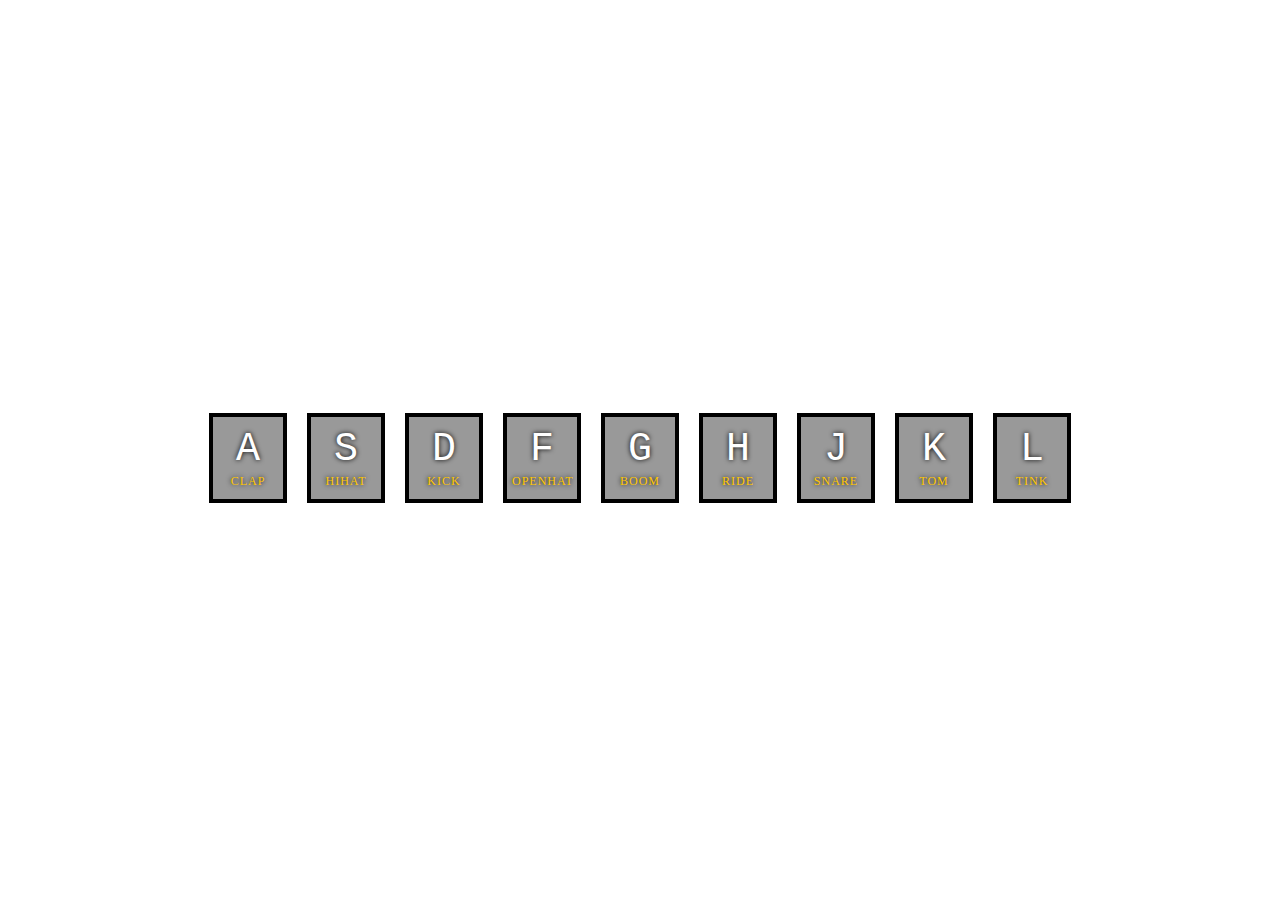
<file: 01 - JS Drum Kit/index.html>
<!DOCTYPE html>
<html lang="en">
<head>
  <meta charset="UTF-8">
  <title>JS Drum Kit</title>
  <link rel="stylesheet" href="style.css">
</head>
<body>


  <div class="keys">
    <div data-key="65" class="key">
      <kbd>A</kbd>
      <span class="sound">clap</span>
    </div>
    <div data-key="83" class="key">
      <kbd>S</kbd>
      <span class="sound">hihat</span>
    </div>
    <div data-key="68" class="key">
      <kbd>D</kbd>
      <span class="sound">kick</span>
    </div>
    <div data-key="70" class="key">
      <kbd>F</kbd>
      <span class="sound">openhat</span>
    </div>
    <div data-key="71" class="key">
      <kbd>G</kbd>
      <span class="sound">boom</span>
    </div>
    <div data-key="72" class="key">
      <kbd>H</kbd>
      <span class="sound">ride</span>
    </div>
    <div data-key="74" class="key">
      <kbd>J</kbd>
      <span class="sound">snare</span>
    </div>
    <div data-key="75" class="key">
      <kbd>K</kbd>
      <span class="sound">tom</span>
    </div>
    <div data-key="76" class="key">
      <kbd>L</kbd>
      <span class="sound">tink</span>
    </div>
  </div>

  <audio data-key="65" src="sounds/clap.wav"></audio>
  <audio data-key="83" src="sounds/hihat.wav"></audio>
  <audio data-key="68" src="sounds/kick.wav"></audio>
  <audio data-key="70" src="sounds/openhat.wav"></audio>
  <audio data-key="71" src="sounds/boom.wav"></audio>
  <audio data-key="72" src="sounds/ride.wav"></audio>
  <audio data-key="74" src="sounds/snare.wav"></audio>
  <audio data-key="75" src="sounds/tom.wav"></audio>
  <audio data-key="76" src="sounds/tink.wav"></audio>

<script>
  function playSound(e) {
    let audio = document.querySelector(`audio[data-key="${e.keyCode}"]`);
    let key = document.querySelector(`.key[data-key="${e.keyCode}"]`);
    if (!audio) return;

    key.classList.add('playing');
    audio.currentTime = 0;
    audio.play();
  }

  function removeTransition(e) {
    this.classList.remove('playing');
  }

  let keys = Array.from(document.querySelectorAll('.key'));
  keys.forEach(key => key.addEventListener('transitionend', removeTransition))
  window.addEventListener('keydown', playSound);
</script>


</body>
</html>
</file>
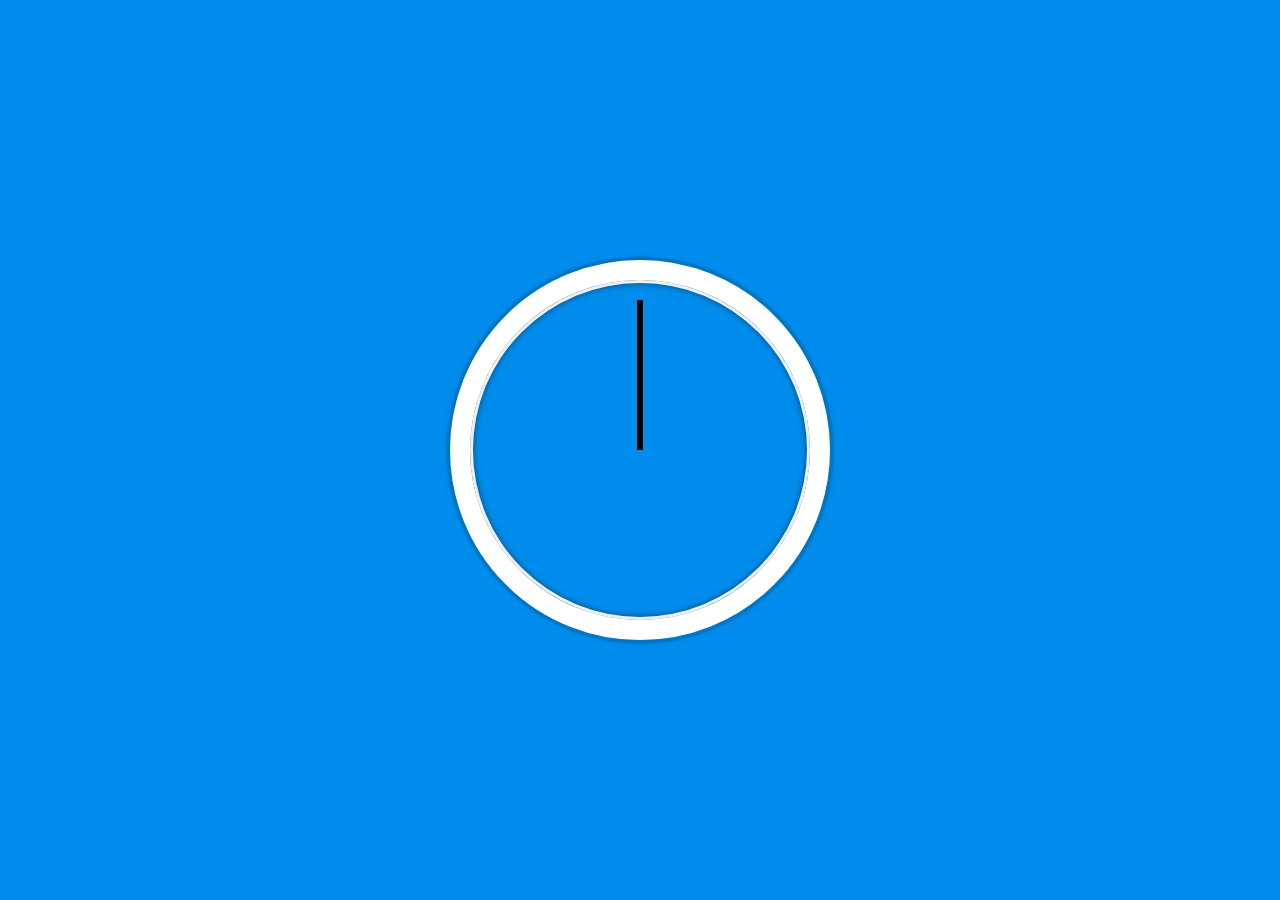
<file: 02 - JS and CSS Clock/index.html>
<!DOCTYPE html>
<html lang="en">
<head>
  <meta charset="UTF-8">
  <title>JS + CSS Clock</title>
</head>
<body>


    <div class="clock">
      <div class="clock-face">
        <div class="hand hour-hand"></div>
        <div class="hand min-hand"></div>
        <div class="hand second-hand"></div>
      </div>
    </div>


  <style>
    html {
      background: #018DED url(https://unsplash.it/1500/1000?image=881&blur=5);
      background-size: cover;
      font-family: 'helvetica neue';
      text-align: center;
      font-size: 10px;
    }

    body {
      margin: 0;
      font-size: 2rem;
      display: flex;
      flex: 1;
      min-height: 100vh;
      align-items: center;
    }

    .clock {
      width: 30rem;
      height: 30rem;
      border: 20px solid white;
      border-radius: 50%;
      margin: 50px auto;
      position: relative;
      padding: 2rem;
      box-shadow:
        0 0 0 4px rgba(0,0,0,0.1),
        inset 0 0 0 3px #EFEFEF,
        inset 0 0 10px black,
        0 0 10px rgba(0,0,0,0.2);
    }

    .clock-face {
      position: relative;
      width: 100%;
      height: 100%;
      transform: translateY(-3px); /* account for the height of the clock hands */
    }

    .hand {
      width: 50%;
      height: 6px;
      background: black;
      position: absolute;
      top: 50%;
      transform-origin: 100%;
      transform: rotate(90deg);
      transition: all 0.05s;
      transition-timing-function: cubic-bezier(0.1, 2.7, 0.58, 1);
    }

  </style>

  <script>
    const secHand = document.querySelector('.second-hand');
    const minHand = document.querySelector('.min-hand');
    const hourHand = document.querySelector('.hour-hand');

    function setTime() {
      const now = new Date();
      const ss = now.getSeconds();
      const secDegrees = ((ss / 60) * 360) + 90;
      secHand.style.transform = `rotate(${secDegrees}deg)`;

      const mm = now.getMinutes();
      const minDegrees = ((mm / 60) * 360) + ((ss/60) * 6) + 90;
      minHand.style.transform = `rotate(${minDegrees}deg)`;

      let hh = now.getHours();
      hh = hh > 12 ? hh - 12: hh;
      const hourDegrees = ((hh / 12) * 360) + ((mm / 60) * 30) + 90;
      hourHand.style.transform = `rotate(${hourDegrees}deg)`;
    }

    setInterval(setTime, 1000);
  </script>
</body>
</html>
</file>
<file: 01 - JS Drum Kit/style.css>
html {
	font-size: 10px;
	background: url('https://i.imgur.com/b9r5sEL.jpg');
	background-size: cover;
}

.keys {
	display: flex;
  flex: 1;
  min-height: 100vh;
  align-items: center;
  justify-content: center;
}

.key {
	font-size: 1.5rem;
	border: 0.4rem solid black;
	display: inline-block;
	margin: 1rem;
	width: 6rem;
	padding: 1rem .5rem;
	text-align: center;
	color: white;
	background: rgba(0,0,0,0.4);
	text-shadow: 0 0 .5rem black;
	transition: all .07s ease;
}

.playing {
  transform: scale(1.1);
  border-color: #ffc600;
  box-shadow: 0 0 1rem #ffc600;
}

.key kbd {
	font-size: 4rem;
	display: block;
}

.key .sound {
	text-transform: uppercase;
	font-size: 1.2rem;
	color: #ffc600;
	letter-spacing: .1rem;
}
</file>
